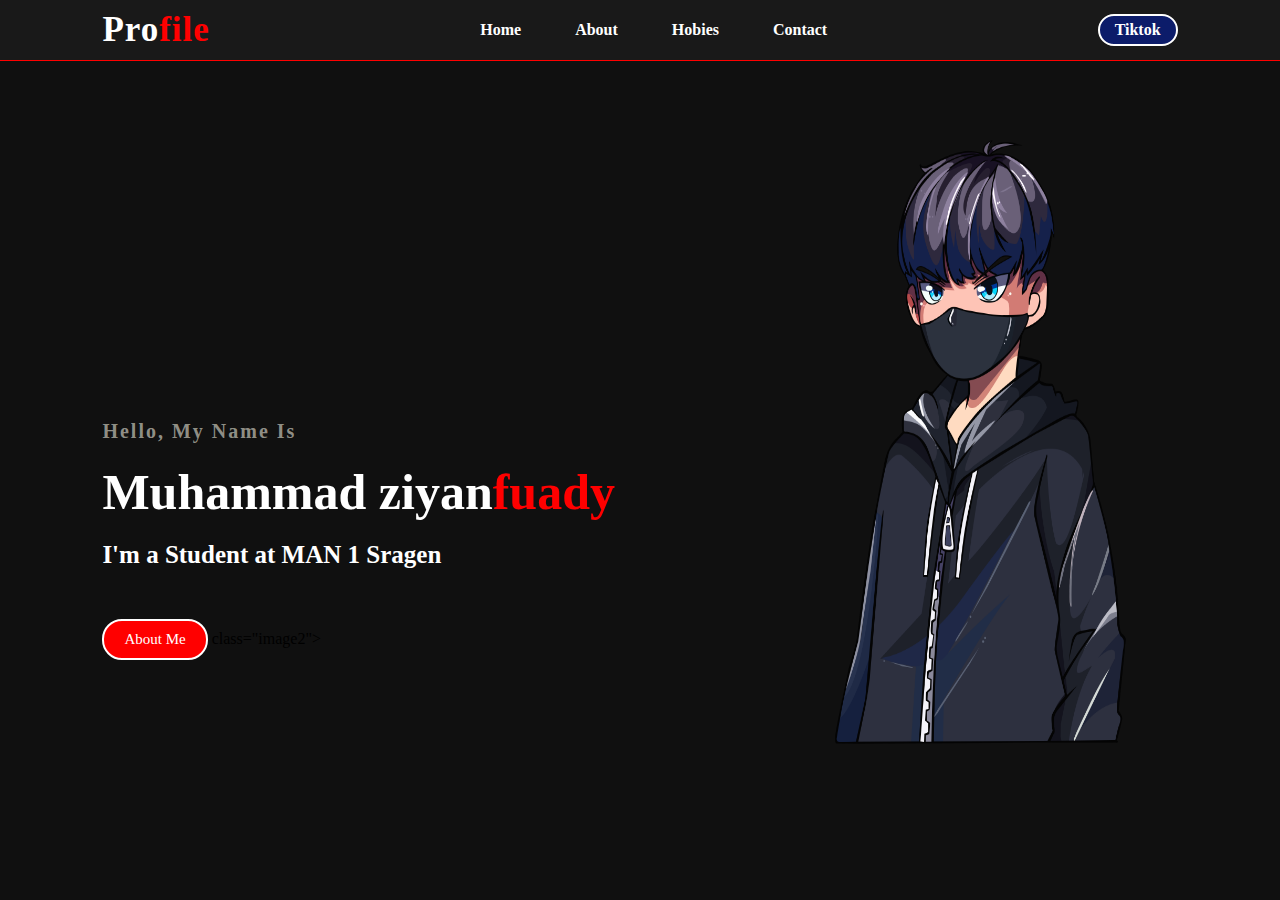
<file: index.html>
<!DOCTYPE html>
<html>
    <head>
        <meta charset="utf-8">
        <meta name="viewport" content="width=device-width, initial-scale=1.0">
        <link rel="stylesheet" href="style.css">
        <link rel="stylesheet" href="responsive.css">
        <title>Ziyancz</title>

    </head>
    <body>
        
        <div class="home">
            <nav>
                <h2 class="logo">Pro<span>file</span></h2>
                <ul>
                    <li><a href="index.html">Home</a></li>
                    <li><a href="about.html">About</a></li>
                    <li><a href="hobies.html">Hobies</a></li>
                    <li><a href="contact.html">Contact</a></li>
                </ul>
                <a href="https://www.tiktok.com/@shevhf_15?is_from_webapp=1&sender_device=pc" class="btn">Tiktok</a>
            </nav>
            <div class="image">
                <img src="Lovepik_com-450060881-cartoon character image of a boy with mask.png">
            </div>
            <div class="content">
                <h4>Hello, My Name Is</h4>
                <h1>Muhammad ziyan<span>fuady</span></h1>
                <h3>I'm a Student at MAN 1 Sragen</h3>
                <a href="about.html">About Me <i class="fa-regular fa-user"></i></a>
                class="image2">
                <!--
                <p>
                <img src="Skyboy.jpg"
                style="width: 450px; height: 200px;"
                align="bottom">
                </p> -->

            </div>

        </div>
    </body>
</html>
</file>
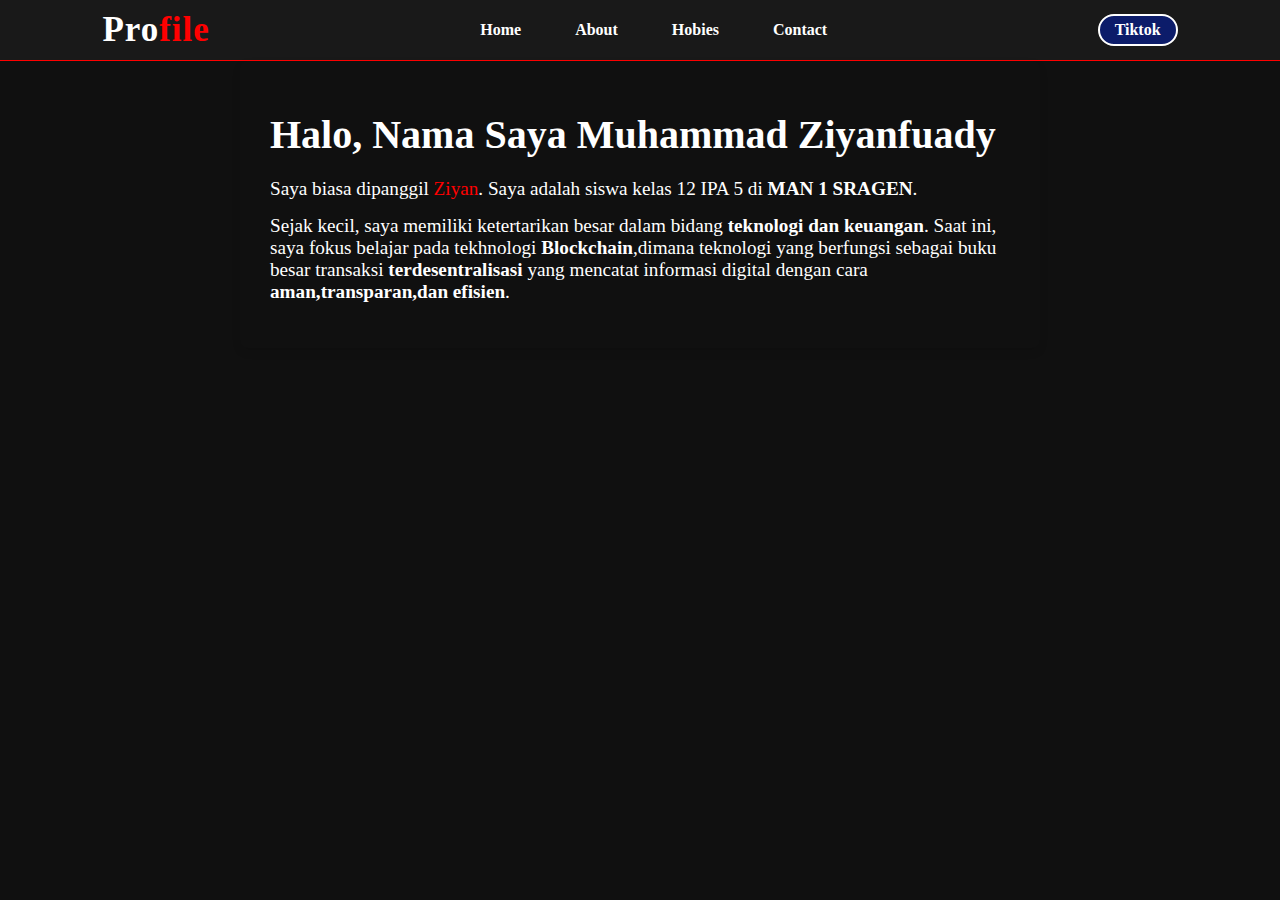
<file: about.html>
<!DOCTYPE html>
<html lang="id">
<head>
    <meta charset="UTF-8">
    <meta name="viewport" content="width=device-width, initial-scale=1">
    <title>Ziyancz</title>
 <link rel="stylesheet" href="style.css">
    <!-- Menambahkan Google Font (Roboto) -->
    <link href="https://fonts.googleapis.com/css2?family=Roboto:wght@400;500;700&display=swap">
    <style>
        /* Reset dan styling dasar */
        * {
            margin: 0;
            padding: 0;
            box-sizing: border-box;
        }
        body {
            font-family: 'Roboto', sans-serif;
            background-color: #f4f4f400;
            color: #333;
        }

        .container {
            max-width: 800px;
            margin: 0 auto;
            background-color: #ffffff00;
            padding: 30px;
            border-radius: 8px;
            box-shadow: 0 4px 8px rgba(0, 0, 0, 0.1);
        }

        h1 {
            font-size: 2.5rem;
            color: #ffffff;
            margin-bottom: 20px;
        }

        p {
            font-size: 1.2rem;
            color: #ffffff;
            margin-bottom: 15px;
        }

        .highlight {
            font-weight: 500;
            color: #ff0000;
        }
    </style>
</head>
<body>

    <div class="home">
        <nav>
            <h2 class="logo">Pro<span>file</span></h2>
            <ul>
                <li><a href="index.html">Home</a></li>
                <li><a href="about.html">About</a></li>
                <li><a href="hobies.html">Hobies</a></li>
                <li><a href="contact.html">Contact</a></li>
            </ul>
            <a href="https://www.tiktok.com/@shevhf_15?is_from_webapp=1&sender_device=pc" class="btn">Tiktok</a>
        </nav>

    <div class="container">
        <h1>Halo, Nama Saya Muhammad Ziyanfuady</h1>
        <p>Saya biasa dipanggil <span class="highlight">Ziyan</span>. Saya adalah siswa kelas 12 IPA 5 di <strong>MAN 1 SRAGEN</strong>.</p>
        <p>Sejak kecil, saya memiliki ketertarikan besar dalam bidang <strong>teknologi dan keuangan</strong>. Saat ini, saya fokus belajar pada tekhnologi <strong>Blockchain</strong>,dimana  teknologi yang berfungsi sebagai buku besar transaksi <strong>terdesentralisasi</strong> yang mencatat informasi digital dengan cara <strong>aman,transparan,dan efisien</strong>.</p>
    </div>

</body>
</html>
</file>
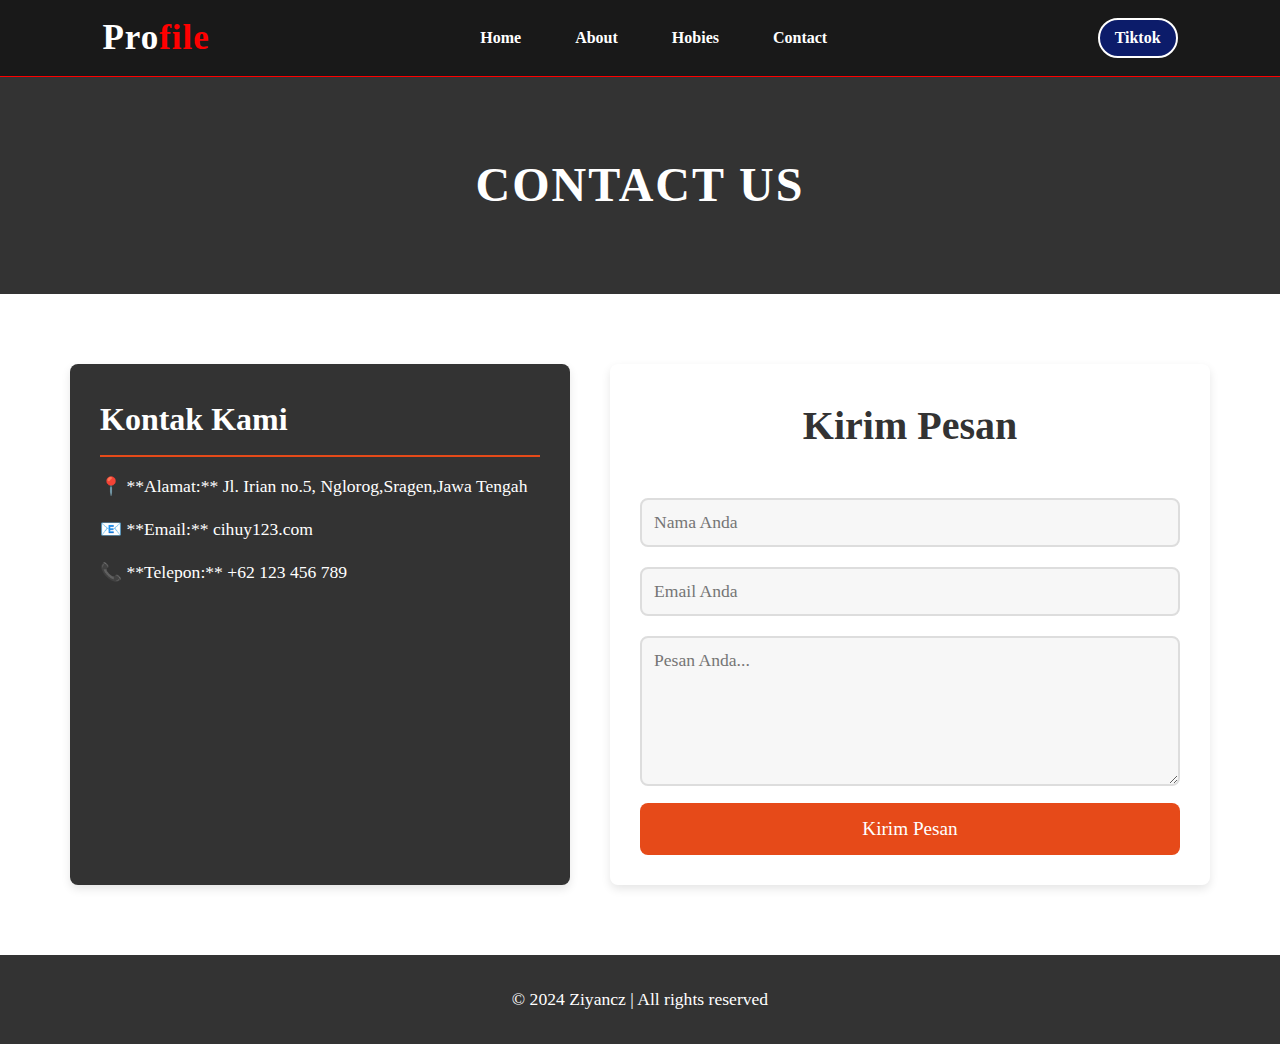
<file: contact.html>
<!DOCTYPE html>
<html lang="id">
<head>
    <meta charset="UTF-8">
    <meta name="viewport" content="width=device-width, initial-scale=1.0">
    <title>Ziyancz</title>
    <link rel="stylesheet" href="style.css">
    <style>
        /* Reset Margin/Padding */
        * {
            margin: 0;
            padding: 0;
            box-sizing: border-box;
        }

        /* Body Styling */
        body {
            font-family: 'Arial', sans-serif;
            background-color: #f7f7f7;
            color: #333;
            line-height: 1.6;
            padding: 0;
            margin: 0;
        }

        /* Header Styling */
        header {
            background-color: #333;
            color: #fff;
            text-align: center;
            padding: 50px 0;
            box-shadow: 0 4px 6px rgba(0, 0, 0, 0.1);
        }

        header h1 {
            font-size: 3em;
            letter-spacing: 2px;
            text-transform: uppercase;
        }

        /* Contact Section Styling */
        section.contact {
            display: flex;
            flex-wrap: wrap;
            justify-content: center;
            padding: 50px 10px;
            background-color: #fff;
        }

        /* Contact Info Styling */
        .contact-info {
            flex: 1;
            max-width: 500px;
            margin: 20px;
            padding: 30px;
            background-color: #333;
            color: #fff;
            border-radius: 8px;
            box-shadow: 0 4px 10px rgba(0, 0, 0, 0.1);
        }

        .contact-info h3 {
            font-size: 2em;
            margin-bottom: 15px;
            border-bottom: 2px solid #e64a19;
            padding-bottom: 10px;
        }

        .contact-info p {
            margin: 15px 0;
            font-size: 1.1em;
        }

        /* Contact Form Styling */
        .contact-form {
            flex: 1;
            max-width: 600px;
            margin: 20px;
            padding: 30px;
            background-color: #fff;
            border-radius: 8px;
            box-shadow: 0 4px 10px rgba(0, 0, 0, 0.1);
        }

        .contact-form h2 {
            text-align: center;
            margin-bottom: 30px;
            font-size: 2.5em;
            color: #333;
        }

        .contact-form input, .contact-form textarea {
            width: 100%;
            padding: 12px;
            margin: 10px 0;
            border: 2px solid #ddd;
            border-radius: 8px;
            font-size: 1.1em;
            background-color: #f7f7f7;
        }

        .contact-form textarea {
            resize: vertical;
            min-height: 150px;
        }

        .contact-form button {
            width: 100%;
            padding: 15px;
            background-color: #e64a19;
            color: #fff;
            border: none;
            border-radius: 8px;
            font-size: 1.2em;
            cursor: pointer;
            transition: all 0.3s ease;
        }

        .contact-form button:hover {
            background-color: #c13a00;
            transform: translateY(-3px);
        }

        /* Footer Styling */
        footer {
            background-color: #333;
            color: #fff;
            text-align: center;
            padding: 20px;
            font-size: 1.1em;
        }

        footer p {
            margin: 10px 0;
        }

        /* Responsive Design */
        @media (max-width: 768px) {
            .contact {
                flex-direction: column;
                align-items: center;
            }

            .contact-info, .contact-form {
                max-width: 100%;
                margin: 20px 0;
            }
        }
    </style>
</head>
<body>
    <div class="home">
        <nav>
            <h2 class="logo">Pro<span>file</span></h2>
            <ul>
                <li><a href="index.html">Home</a></li>
                <li><a href="about.html">About</a></li>
                <li><a href="hobies.html">Hobies</a></li>
                <li><a href="contact.html">Contact</a></li>
            </ul>
            <a href="https://www.tiktok.com/@shevhf_15?is_from_webapp=1&sender_device=pc" class="btn">Tiktok</a>
        </nav>


<header>
    <h1>Contact Us</h1>
</header>

<section class="contact">
    <!-- Contact Information -->
    <div class="contact-info">
        <h3>Kontak Kami</h3>
        <p>📍 **Alamat:** Jl. Irian no.5, Nglorog,Sragen,Jawa Tengah</p>
        <p>📧 **Email:** cihuy123.com</p>
        <p>📞 **Telepon:** +62 123 456 789</p>
    </div>

    <!-- Contact Form -->
    <div class="contact-form">
        <h2>Kirim Pesan</h2>
        <form action="#" method="POST">
            <input type="text" id="name" name="name" placeholder="Nama Anda" required>
            <input type="email" id="email" name="email" placeholder="Email Anda" required>
            <textarea id="message" name="message" placeholder="Pesan Anda..." required></textarea>
            <button type="submit">Kirim Pesan</button>
        </form>
    </div>
</section>

<footer>
    <p>&copy; 2024 Ziyancz | All rights reserved</p>
</footer>

</body>
</html>
</file>
<file: style.css>
* {
    padding: 0;
    margin: 0;
    text-decoration: none;
    font-family: Times, serif;
}
.home {
    height: 100vh;
    width: 100%;
    background-color: #101010;
}
nav {
    display: flex;
    align-items: center;
    justify-content: space-between;
    padding-top: 10px;
    padding-bottom: 10px;
    padding-right: 8%;
    padding-left: 8%;
    background-color: #191919;
    border-bottom: 1px solid red;
}
.logo {
    color: white;
    font-size: 35px;
    letter-spacing: 1px;
    cursor: pointer;
    font-family: Georgia, 'Times New Roman', Times, serif;
}
span {
    color: red;
}
nav ul li {
    list-style-type: none;
    display: inline-block;
    padding: 10px 25px;
}
nav ul li a {
    color: white;
    font-weight: bold;
    font-size: 16px;
    text-transform: capitalize;
    font-family: Georgia, 'Times New Roman', Times, serif;
}
nav ul li a:hover {
    color: red;
    transition: 0.5s;
}
.btn {
    background-color: rgb(12, 28, 106);
    color: white;
    border: 2px solid white;
    font-weight: bold;
    padding: 5px 15px;
    border-radius: 30px;
}
.btn:hover {
    border:2px solid white;
    background-color: transparent;
}
.image {
    width: 50%;
    height: 90%;
    position: absolute;
    bottom: 0;
    right: 10px;
    top: 3px;
}
.image img {
    height: 82%;
    width: 82%;
    position: absolute;
    bottom: 0;
    right: 5%;
    top: 13%;
    transform: translateX(10px);
}
.content {
    position: absolute;
    top: 60%;
    left: 8%;
    transform: translateY(-50%);
}
h4 {
    color: rgba(179, 178, 167, 0.8);
    letter-spacing: 2px;
    font-size: 20px;
}
h1 {
    color: white;
    font-size: 50px;
    margin: 20px 0 20px;
}
h3 {
    color: white;
    font-size: 25px;
    margin-bottom: 50px;
}
.content a {
    font-family: Georgia, 'Times New Roman', Times, serif;
    font-size: 15px;
    background: red;
    color: white;
    display: inline-block;
    padding: 10px 20px;
    border-radius: 20px;
    border: 2px solid white;
}
.content a:hover {
    font-family: Georgia, 'Times New Roman', Times, serif;
    background: transparent;
    border: 2px solid red;
}
.image2 {
    width: 40%;
    height: 70%;
    position: absolute;
    bottom: 0;
    left: 10px;
}
</file>
<file: responsive.css>
@media(min-width:370px) and (max-width:670px){
    .content{
        width:40%;
    }

    .image{
        width:100%;
        height: 60%;
        left: 110px;
        top: 290px;
    }
}
</file>
